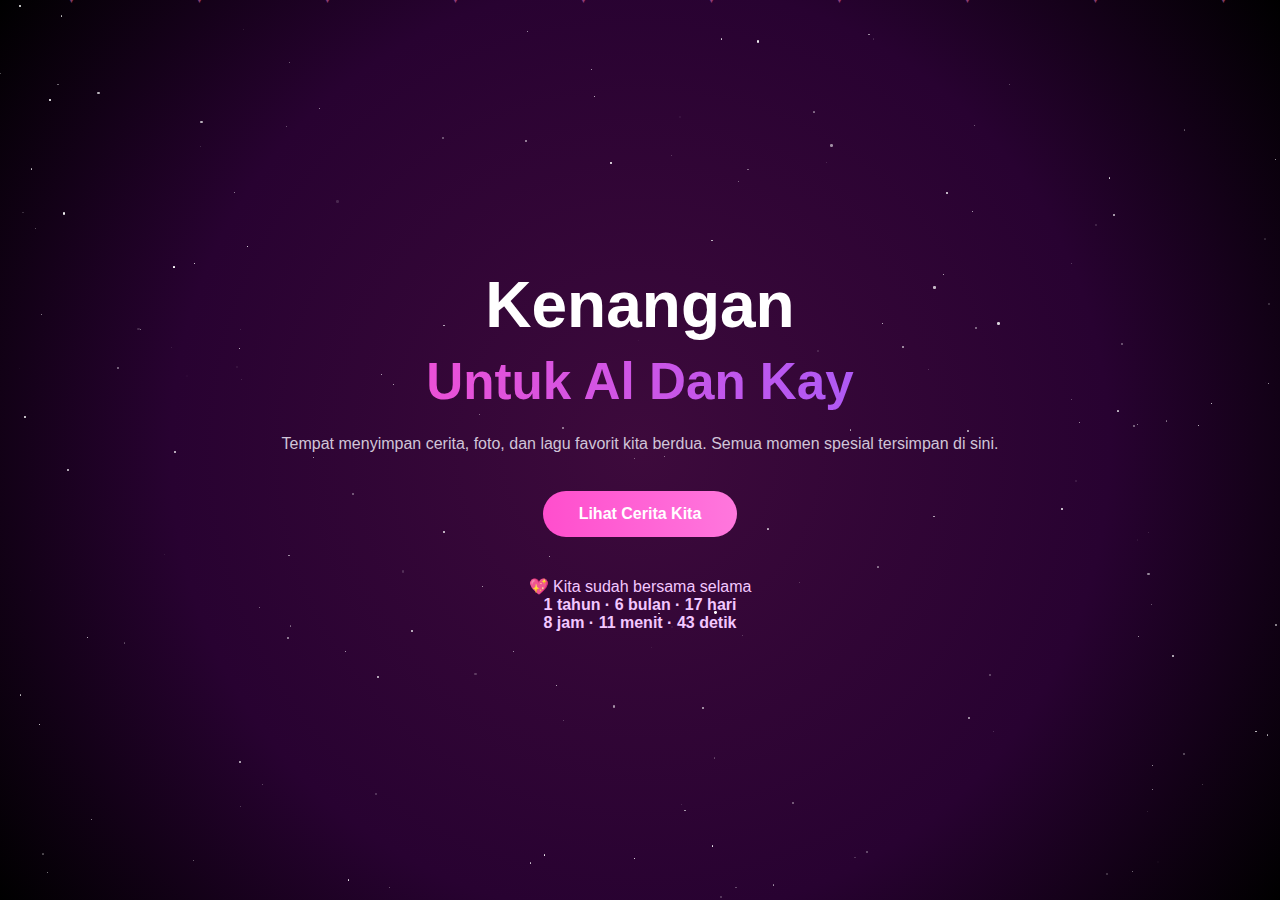
<file: Web 1.html>
<!DOCTYPE html>
<html lang="id">
<head>
  <meta charset="UTF-8" />
  <meta name="viewport" content="width=device-width, initial-scale=1.0"/>
  <title>Website Kenangan</title>
  <link rel="stylesheet" href="Web 1.css" />
</head>
<body>

  <section class="hero">
    <div class="stars"></div>
<div class="love-rain">
  <span>♥</span><span>♥</span><span>♥</span><span>♥</span><span>♥</span>
  <span>♥</span><span>♥</span><span>♥</span><span>♥</span><span>♥</span>
  <span>♥</span><span>♥</span><span>♥</span><span>♥</span><span>♥</span>
  <span>♥</span><span>♥</span><span>♥</span><span>♥</span><span>♥</span>
</div>

</div>

    <div class="content">
      <h1>Kenangan</h1>
      <h2>Untuk Al Dan Kay</h2>

      <p>
        Tempat menyimpan cerita, foto, dan lagu favorit kita berdua.
        Semua momen spesial tersimpan di sini.
      </p>

      <a href="index.html" class="btn">Lihat Cerita Kita</a>
      
<div class="love-counter">
  <span id="loveTime">Memuat waktu cinta...</span>
</div>
    </div>
  </section>
<script src="Web 1.js"></script>
</body>
</html>
</file>
<file: Web 1.css>
* {
  margin: 0;
  padding: 0;
  box-sizing: border-box;
  font-family: 'Poppins', sans-serif;
}

body {
  background: #000;
  color: white;
}

/* HERO SECTION */
.hero {
  position: relative;
  height: 100vh;
  width: 100%;
  background: radial-gradient(
    circle at center,
    #3d0a3c 0%,
    #280231 60%,
    #000 100%
  );
  display: flex;
  justify-content: center;
  align-items: center;
  overflow: hidden;
  text-align: center;
  padding: 0 20px;
}

/* BINTANG */
.stars {
  position: absolute;
  inset: 0;
  overflow: hidden;
  z-index: 1;
}

.star {
  position: absolute;
  background: white;
  border-radius: 50%;
  opacity: 0.8;
  filter: blur(0.3px);
  animation: twinkle 3s infinite alternate;
}

@keyframes twinkle {
  from { opacity: 0.2; }
  to   { opacity: 1; }
}


/* CONTENT */
.content {
  position: relative;
  max-width: 800px;
  z-index: 2;
}

.content h1 {
  font-size: clamp(2.5rem, 5vw, 4rem);
  font-weight: 700;
  margin-bottom: 10px;
}

.content h2 {
  font-size: clamp(2rem, 4vw, 3.2rem);
  font-weight: 700;
  background: linear-gradient(90deg, #ff4ecd, #9b5cff);
  background-clip: text;
  -webkit-text-fill-color: transparent;
  margin-bottom: 20px;
}

.content p {
  font-size: 1rem;
  color: #d0c4d8;
  line-height: 1.6;
  margin-bottom: 35px;
}

/* BUTTON */
.btn {
  display: inline-block;
  padding: 14px 36px;
  background: linear-gradient(90deg, #ff4ecd, #ff77dd);
  color: white;
  text-decoration: none;
  border-radius: 999px;
  font-weight: 600;
  transition: transform 0.3s ease, box-shadow 0.3s ease;
}

.btn:hover {
  transform: translateY(-3px);
  box-shadow: 0 10px 30px rgba(255, 78, 205, 0.4);
}

/* RESPONSIVE */
@media (max-width: 480px) {
  .content p {
    font-size: 0.95rem;
  }
}
/* LOVE RAIN */
.love-rain {
  position: absolute;
  top: 0;
  left: 0;
  width: 100%;
  height: 150px;
  pointer-events: none;
  overflow: hidden;
  z-index: 2;
}

.love-rain span {
  position: absolute;
  top: -20px;
  color: rgba(255, 120, 190, 0.5);
  font-size: 25px;
  animation: loveFall 6s linear infinite;
}
.love-rain span:nth-child(odd) {
  animation-duration: 4s;
}

.love-rain span:nth-child(even) {
  animation-duration: 6s;
  font-size: 12px;
  opacity: 0.35;
}

/* Sebar horizontal otomatis */
.love-rain span:nth-child(n) {
  left: calc(5% + (90% * var(--i)));
}

/* Posisi & delay random */
.love-rain span:nth-child(1)  { left: 5%;  animation-delay: 0s; }
.love-rain span:nth-child(2)  { left: 10%; animation-delay: 1s; }
.love-rain span:nth-child(3)  { left: 15%; animation-delay: 2s; }
.love-rain span:nth-child(4)  { left: 20%; animation-delay: 0.5s; }
.love-rain span:nth-child(5)  { left: 25%; animation-delay: 1.5s; }
.love-rain span:nth-child(6)  { left: 30%; animation-delay: 2.5s; }
.love-rain span:nth-child(7)  { left: 35%; animation-delay: 0.8s; }
.love-rain span:nth-child(8)  { left: 40%; animation-delay: 1.8s; }
.love-rain span:nth-child(9)  { left: 45%; animation-delay: 2.8s; }
.love-rain span:nth-child(10) { left: 50%; animation-delay: 0.3s; }
.love-rain span:nth-child(11) { left: 55%; animation-delay: 1.3s; }
.love-rain span:nth-child(12) { left: 60%; animation-delay: 2.3s; }
.love-rain span:nth-child(13) { left: 65%; animation-delay: 0.6s; }
.love-rain span:nth-child(14) { left: 70%; animation-delay: 1.6s; }
.love-rain span:nth-child(15) { left: 75%; animation-delay: 2.6s; }
.love-rain span:nth-child(16) { left: 80%; animation-delay: 0.9s; }
.love-rain span:nth-child(17) { left: 85%; animation-delay: 1.9s; }
.love-rain span:nth-child(18) { left: 90%; animation-delay: 2.9s; }
.love-rain span:nth-child(19) { left: 95%; animation-delay: 0.4s; }
.love-rain span:nth-child(20) { left: 98%; animation-delay: 1.1s; }


/* ANIMATION */
@keyframes loveFall {
  0% {
    transform: translateY(0);
    opacity: 0;
  }
  20% {
    opacity: 0.6;
  }
  100% {
    transform: translateY(140px);
    opacity: 0;
  }
}
.love-rain span:nth-child(even) {
  font-size: 13px;
  opacity: 0.3;
}
@keyframes loveFall {
  0% {
    transform: translateY(0) translateX(0);
    opacity: 0;
  }
  50% {
    transform: translateY(70px) translateX(6px);
    opacity: 0.6;
  }
  100% {
    transform: translateY(140px) translateX(-6px);
    opacity: 0;
  }
}

/* LOVE COUNTER */
.love-counter {
  margin-top: 40px;
  font-size: 1rem;
  color: #f3c7ff;
  font-weight: 500;
  text-align: center;

}
</file>
